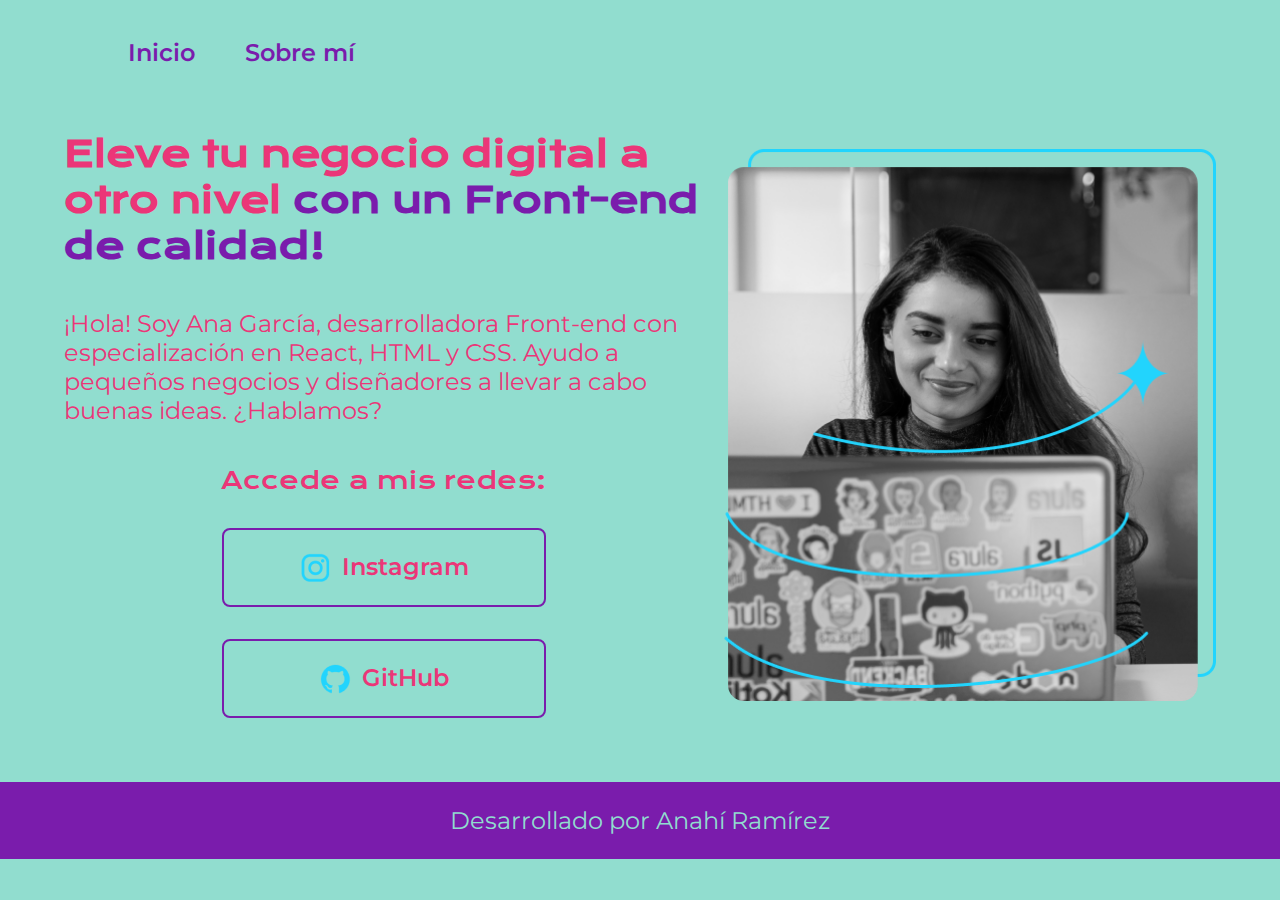
<file: index.html>
<!DOCTYPE html>
<html>
    <head>
        <title>Portafolio</title>
        <meta charset="UTF-8">
        <meta name="autor" content="Anahí">
        <meta name="viewport" content="width=device-width, initial-scale=1.0">
        <link rel="stylesheet" href="style.css">
    </head>
    <body>
       <header class="header">
            <nav class="barra_navegacion">
                <a class="barra_navegacion_enlaces" href="index.html">Inicio</a>
                <a class="barra_navegacion_enlaces" href="sobremi.html">Sobre mí</a>
            </nav>
       </header>
       <main class="ana_Garcia">
            <section class="texto">
                <h1 class="tamaño_titulo">Eleve tu negocio digital a otro nivel <strong class="color_titulo"> con un Front-end de calidad!</strong></h1>
                <p class="tamaño_texto">¡Hola! Soy Ana García, desarrolladora Front-end con especialización en React, HTML y CSS. Ayudo a pequeños negocios y diseñadores a llevar a cabo buenas ideas. ¿Hablamos?</p>
                <div class="enlaces">
                    <h2 class="enlaces_mensaje">Accede a mis redes:</h2>
                    <a class="boton_enlaces" href="https://www.instagram.com/"> <img src=./assets/instagram.png > Instagram</a>
                    <a class="boton_enlaces" href="https://www.github.com/"> <img src=./assets/github.png >GitHub</a>
                </div>
            </section>
            <img  class="ana_Garcia_imagen" src="./assets/Imagem.png" alt="Fotografía de Ana García trabajando en su computadora">
       </main>
       <footer class="footer">Desarrollado por Anahí Ramírez</footer>
    </body>
    
</html>
</file>
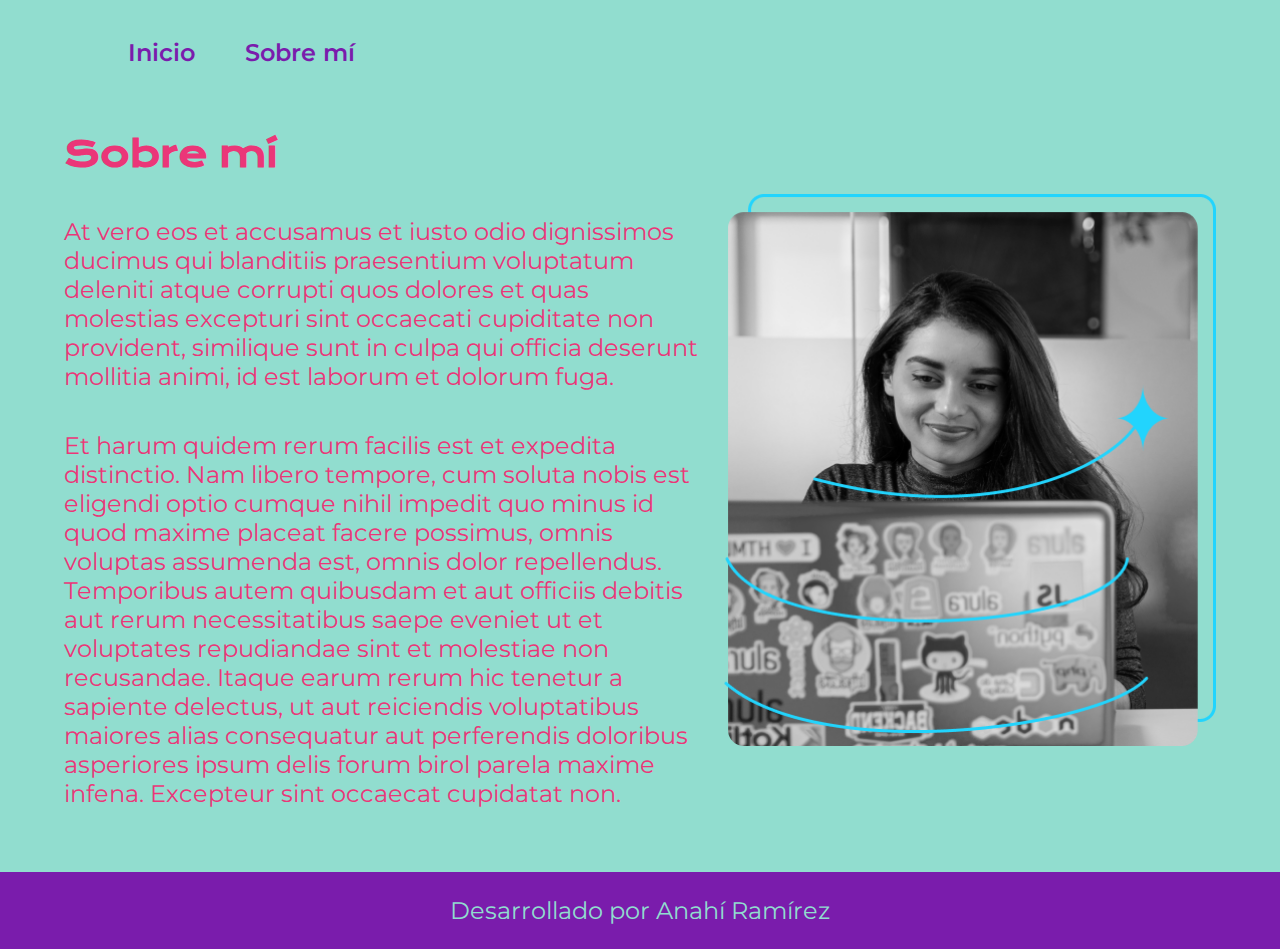
<file: sobremi.html>
<!DOCTYPE html>
<html>
    <head>
        <title>Sobre mí</title>
        <meta charset="UTF-8">
        <meta name="autor" content="Anahí">
        <meta name="viewport" content="width=device-width, initial-scale=1.0">
        <link rel="stylesheet" href="style.css">

    </head>
    <body>
        <header class="header">
            <nav class="barra_navegacion">
                <a class="barra_navegacion_enlaces" href="index.html">Inicio</a>
                <a class="barra_navegacion_enlaces" href="sobremi.html">Sobre mí</a>
            </nav>
       </header>
       <main class="ana_Garcia">
        <section class="texto">
            <h1 class="tamaño_titulo">Sobre mí</h1>
            <p class="tamaño_texto">At vero eos et accusamus et iusto odio dignissimos ducimus qui blanditiis praesentium voluptatum deleniti atque corrupti quos dolores et quas molestias excepturi sint occaecati cupiditate non provident, similique sunt in culpa qui officia deserunt mollitia animi, id est laborum et dolorum fuga.</p>
            <p class="tamaño_texto">Et harum quidem rerum facilis est et expedita distinctio. Nam libero tempore, cum soluta nobis est eligendi optio cumque nihil impedit quo minus id quod maxime placeat facere possimus, omnis voluptas assumenda est, omnis dolor repellendus. Temporibus autem quibusdam et aut officiis debitis aut rerum necessitatibus saepe eveniet ut et voluptates repudiandae sint et molestiae non recusandae. Itaque earum rerum hic tenetur a sapiente delectus, ut aut reiciendis voluptatibus maiores alias consequatur aut perferendis doloribus asperiores ipsum delis forum birol parela maxime infena. Excepteur sint occaecat cupidatat non.</p>
        </section>
            <img class="ana_Garcia_imagen" src="./assets/Imagem.png" alt="Fotografía de Ana García trabajando en su computadora">
       </main>
       <footer class="footer">Desarrollado por Anahí Ramírez</footer>
    </body>
</html>
</file>
<file: style.css>
@import url('https://fonts.googleapis.com/css2?family=Montserrat:ital,wght@0,100..900;1,100..900&display=swap');
@import url('https://fonts.googleapis.com/css2?family=Krona+One&display=swap');

:root{
    --color-fondo:#91DDCF; 
    --color-texto:#EB3678;
    --color-botones:#7A1CAC;
    --color-resaltado:#4F1787;

    --texto-parrafo:"Montserrat", sans-serif;
    --texto-header:"Krona One", sans-serif;
}

*{
    padding: 0;
    margin: 0;
}
body{
    background-color: var(--color-fondo);   
    color: var(--color-texto);
    box-sizing: border-box;
}
.header{
    padding: 3% 0% 0% 10%;
}
.barra_navegacion{
    display: flex;
    gap: 50px;
}
.barra_navegacion_enlaces{
    font-family: var(--texto-parrafo);
    font-size: 1.5rem;
    font-weight: 600;
    color: var(--color-botones);
    text-decoration: none;
}
.ana_Garcia{
    display: flex;
    align-items: center;
    padding: 5% 5%;
    justify-content: space-between;
    gap:20px;
}
.texto{
    width: 65%;
    display: flex;
    flex-direction: column;
    gap: 40px;
}
.tamaño_titulo{
    font-size: 2.25rem;
    font-family: var(--texto-header);
}
.color_titulo{
    color: var(--color-botones);
}
.tamaño_texto{
    font-size: 1.5rem;
    font-family: var(--texto-parrafo);
}
.enlaces{
    display: flex;
    justify-content: space-between;
    flex-direction: column;
    align-items: center;
    gap: 32px;
}
.enlaces_mensaje{
    font-size: 1.5rem;
    font-family:  var(--texto-header);
    font-weight: 400;
}
.boton_enlaces{
    width: 50%;
    text-align: center;
    padding: 21.5px 0;
    border-radius: 8px;
    font-family: var(--texto-parrafo);
    font-size: 1.5rem;
    font-weight: 600;
    color: var(--color-texto);
    text-decoration: none;
    border: 2px solid var(--color-botones);;
    display: flex;
    justify-content: center;
    gap: 10px;
}
.boton_enlaces:hover{
    background-color: var(--color-resaltado);
}
.ana_Garcia_imagen{
    width: 50%;
}
.footer{
    background-color: var(--color-botones);;
    color: var(--color-fondo);  
    padding: 24px;
    font-family: var(--texto-parrafo);
    font-weight: 400;
    font-size: 1.5rem;
    text-align: center;
}
@media (max-width:1200px){
    .header{
        padding: 10%;
    }
    .barra_navegacion{
        justify-content: center;
    }
    .ana_Garcia{
        flex-direction: column-reverse;
        padding: 2%;
    }
    .texto{
        width: auto;
    }
    
}
</file>
